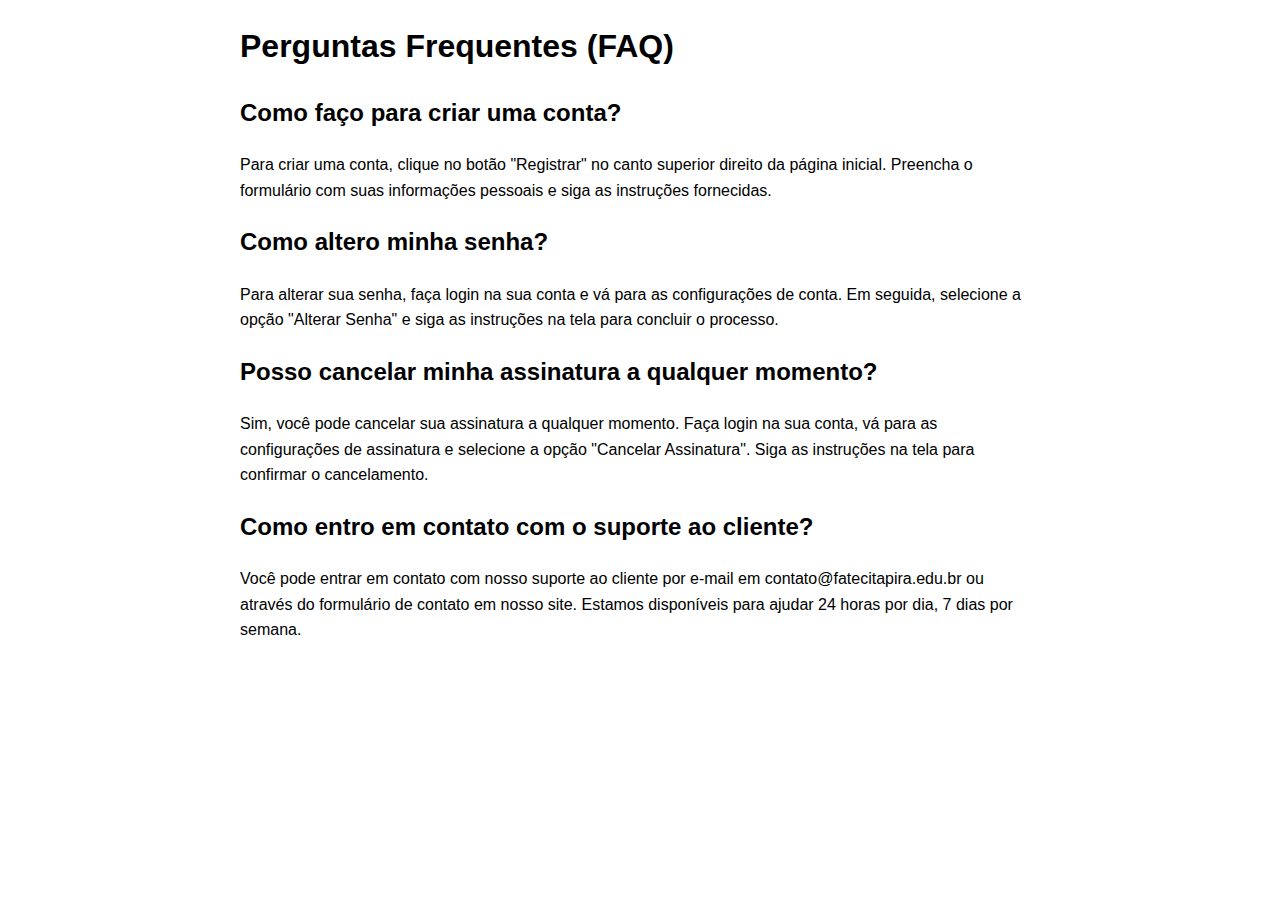
<file: piPADRAO/links-footer/faq.html>
<!DOCTYPE html>
<html lang="pt-BR">
<head>
    <meta charset="UTF-8">
    <meta name="viewport" content="width=device-width, initial-scale=1.0">
    <title>FAQ - Perguntas Frequentes</title>
    <style>
        body {
    font-family: Arial, sans-serif;
    line-height: 1.6;
    margin: 20px;
}

.container {
    max-width: 800px;
    margin: 0 auto;
}
    </style>
</head>
<body>

    <div class="container">
        <h1>Perguntas Frequentes (FAQ)</h1>

        <div class="faq-item">
            <h2 class="question">Como faço para criar uma conta?</h2>
            <div class="answer">
                <p>Para criar uma conta, clique no botão "Registrar" no canto superior direito da página inicial. Preencha o formulário com suas informações pessoais e siga as instruções fornecidas.</p>
            </div>
        </div>

        <div class="faq-item">
            <h2 class="question">Como altero minha senha?</h2>
            <div class="answer">
                <p>Para alterar sua senha, faça login na sua conta e vá para as configurações de conta. Em seguida, selecione a opção "Alterar Senha" e siga as instruções na tela para concluir o processo.</p>
            </div>
        </div>

        <div class="faq-item">
            <h2 class="question">Posso cancelar minha assinatura a qualquer momento?</h2>
            <div class="answer">
                <p>Sim, você pode cancelar sua assinatura a qualquer momento. Faça login na sua conta, vá para as configurações de assinatura e selecione a opção "Cancelar Assinatura". Siga as instruções na tela para confirmar o cancelamento.</p>
            </div>
        </div>

        <div class="faq-item">
            <h2 class="question">Como entro em contato com o suporte ao cliente?</h2>
            <div class="answer">
                <p>Você pode entrar em contato com nosso suporte ao cliente por e-mail em contato@fatecitapira.edu.br ou através do formulário de contato em nosso site. Estamos disponíveis para ajudar 24 horas por dia, 7 dias por semana.</p>
            </div>
        </div>
    </div>
</body>
</html>
</file>
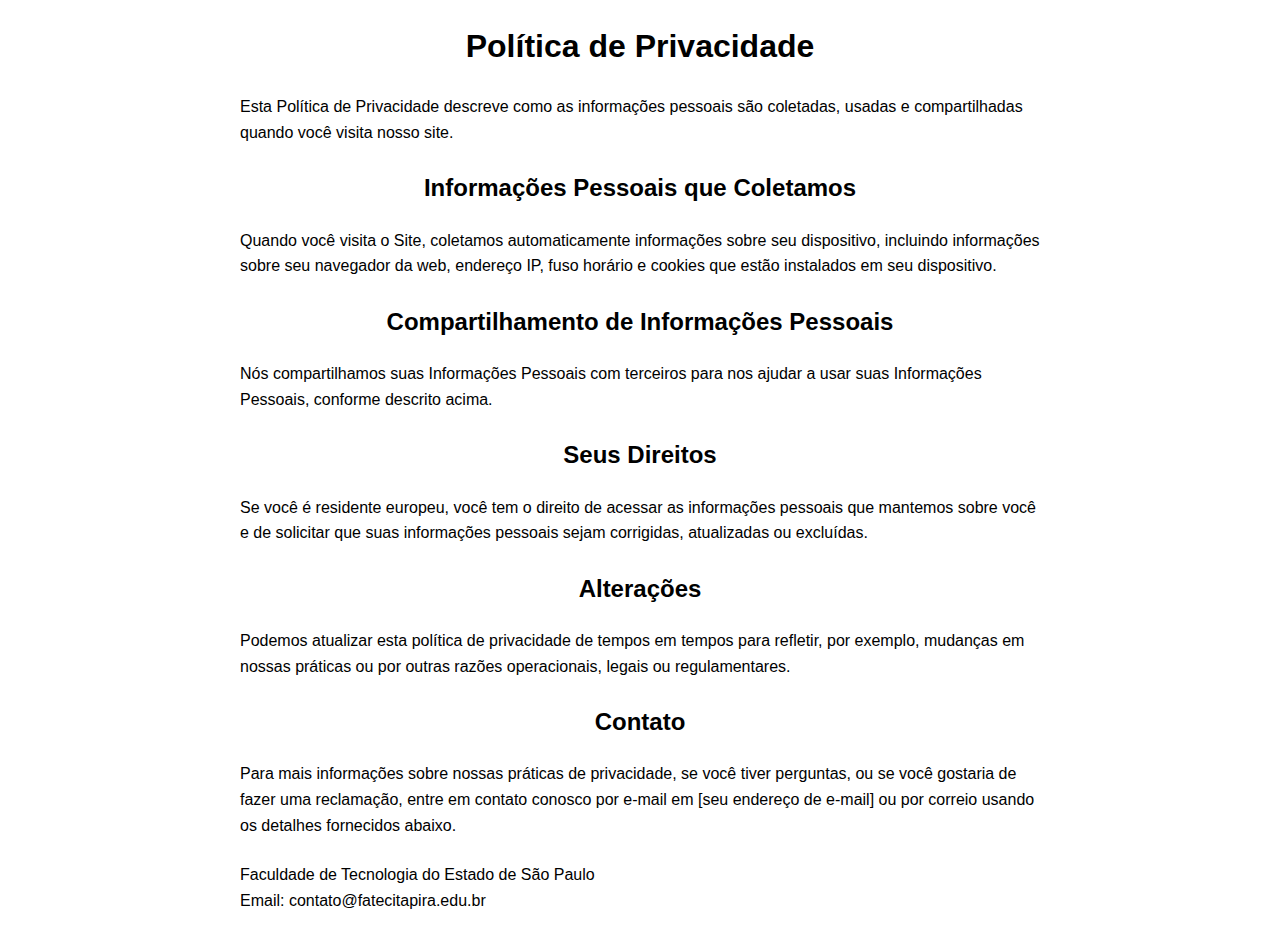
<file: piPADRAO/links-footer/privacidade.html>
<!DOCTYPE html>
<html lang="pt-BR">
<head>
    <meta charset="UTF-8">
    <meta name="viewport" content="width=device-width, initial-scale=1.0">
    <title>Política de Privacidade</title>
    <style>
        body {
            font-family: Arial, sans-serif;
            line-height: 1.6;
            margin: 20px;
        }
        .container {
            max-width: 800px;
            margin: 0 auto;
        }
        h1, h2 {
            text-align: center;
        }
        p {
            margin-bottom: 1.5em;
        }
    </style>
</head>
<body>
    <div class="container">
        <h1>Política de Privacidade</h1>
        <p>Esta Política de Privacidade descreve como as informações pessoais são coletadas, usadas e compartilhadas quando você visita nosso site.</p>

        <h2>Informações Pessoais que Coletamos</h2>
        <p>Quando você visita o Site, coletamos automaticamente informações sobre seu dispositivo, incluindo informações sobre seu navegador da web, endereço IP, fuso horário e cookies que estão instalados em seu dispositivo.</p>

        <h2>Compartilhamento de Informações Pessoais</h2>
        <p>Nós compartilhamos suas Informações Pessoais com terceiros para nos ajudar a usar suas Informações Pessoais, conforme descrito acima.</p>

        <h2>Seus Direitos</h2>
        <p>Se você é residente europeu, você tem o direito de acessar as informações pessoais que mantemos sobre você e de solicitar que suas informações pessoais sejam corrigidas, atualizadas ou excluídas.</p>

        <h2>Alterações</h2>
        <p>Podemos atualizar esta política de privacidade de tempos em tempos para refletir, por exemplo, mudanças em nossas práticas ou por outras razões operacionais, legais ou regulamentares.</p>

        <h2>Contato</h2>
        <p>Para mais informações sobre nossas práticas de privacidade, se você tiver perguntas, ou se você gostaria de fazer uma reclamação, entre em contato conosco por e-mail em [seu endereço de e-mail] ou por correio usando os detalhes fornecidos abaixo.</p>

        <p>Faculdade de Tecnologia do Estado de São Paulo<br>
        Email: contato@fatecitapira.edu.br</p>
    </div>
</body>
</html>
</file>
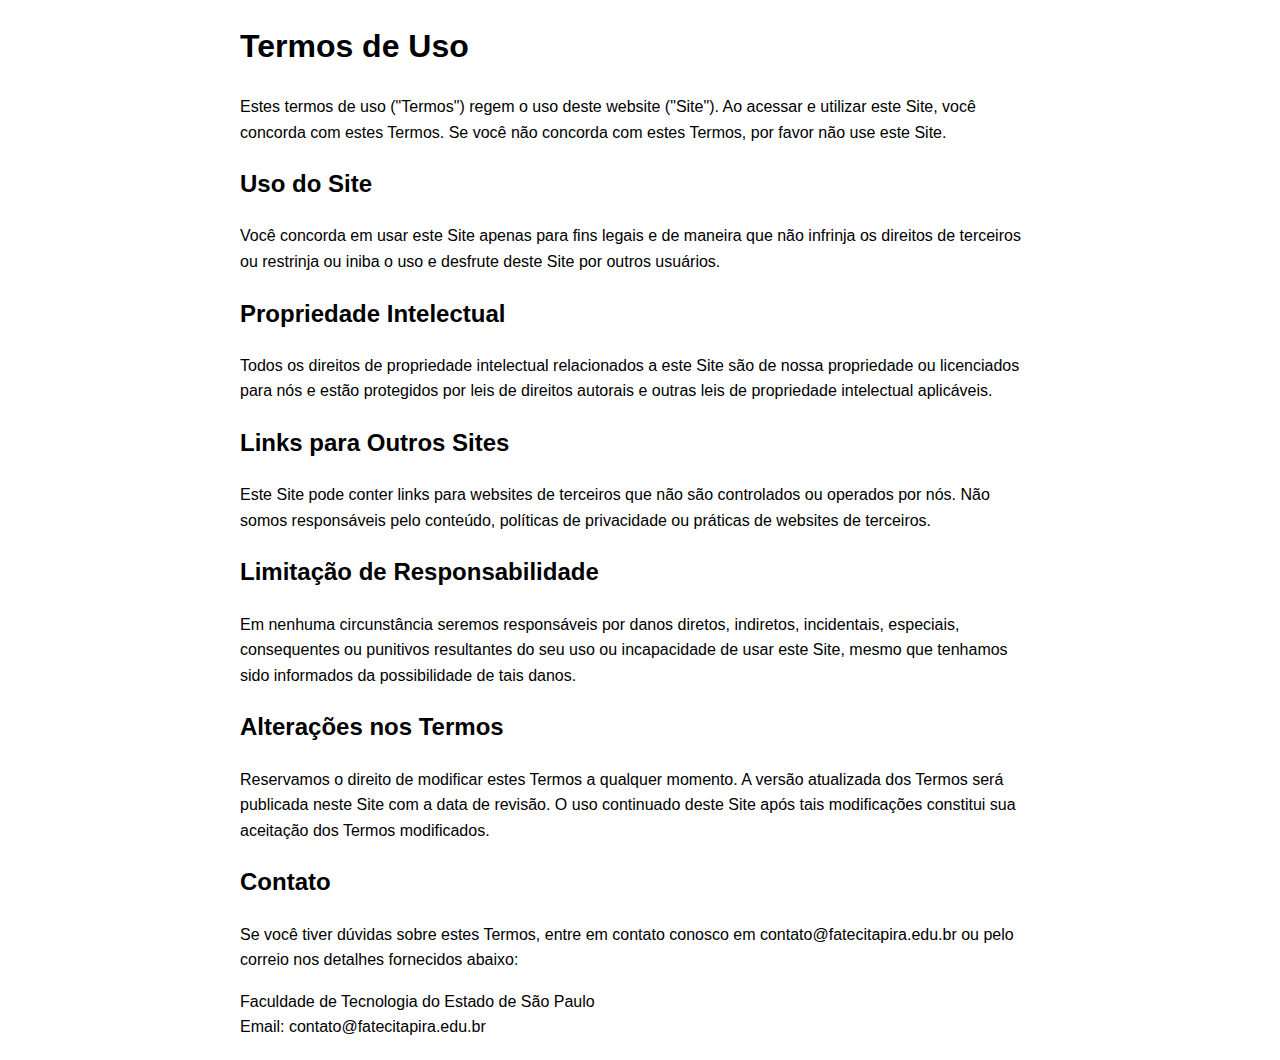
<file: piPADRAO/links-footer/termos.html>
<!DOCTYPE html>
<html lang="pt-BR">
<head>
    <meta charset="UTF-8">
    <meta name="viewport" content="width=device-width, initial-scale=1.0">
    <title>Termos de Uso</title>
    <style>
        body {
    font-family: Arial, sans-serif;
    line-height: 1.6;
    margin: 20px;
}

.container {
    max-width: 800px;
    margin: 0 auto;
}
    </style>
</head>
<body>

    <div class="container">
        <h1>Termos de Uso</h1>
        
        <p>Estes termos de uso ("Termos") regem o uso deste website ("Site"). Ao acessar e utilizar este Site, você concorda com estes Termos. Se você não concorda com estes Termos, por favor não use este Site.</p>
        
        <h2>Uso do Site</h2>
        <p>Você concorda em usar este Site apenas para fins legais e de maneira que não infrinja os direitos de terceiros ou restrinja ou iniba o uso e desfrute deste Site por outros usuários.</p>
        
        <h2>Propriedade Intelectual</h2>
        <p>Todos os direitos de propriedade intelectual relacionados a este Site são de nossa propriedade ou licenciados para nós e estão protegidos por leis de direitos autorais e outras leis de propriedade intelectual aplicáveis.</p>
        
        <h2>Links para Outros Sites</h2>
        <p>Este Site pode conter links para websites de terceiros que não são controlados ou operados por nós. Não somos responsáveis pelo conteúdo, políticas de privacidade ou práticas de websites de terceiros.</p>
        
        <h2>Limitação de Responsabilidade</h2>
        <p>Em nenhuma circunstância seremos responsáveis por danos diretos, indiretos, incidentais, especiais, consequentes ou punitivos resultantes do seu uso ou incapacidade de usar este Site, mesmo que tenhamos sido informados da possibilidade de tais danos.</p>
        
        <h2>Alterações nos Termos</h2>
        <p>Reservamos o direito de modificar estes Termos a qualquer momento. A versão atualizada dos Termos será publicada neste Site com a data de revisão. O uso continuado deste Site após tais modificações constitui sua aceitação dos Termos modificados.</p>
        
        <h2>Contato</h2>
        <p>Se você tiver dúvidas sobre estes Termos, entre em contato conosco em contato@fatecitapira.edu.br ou pelo correio nos detalhes fornecidos abaixo:</p>
        <p>Faculdade de Tecnologia do Estado de São Paulo<br>
        Email: contato@fatecitapira.edu.br</p>
    </div>

</body>
</html>
</file>
